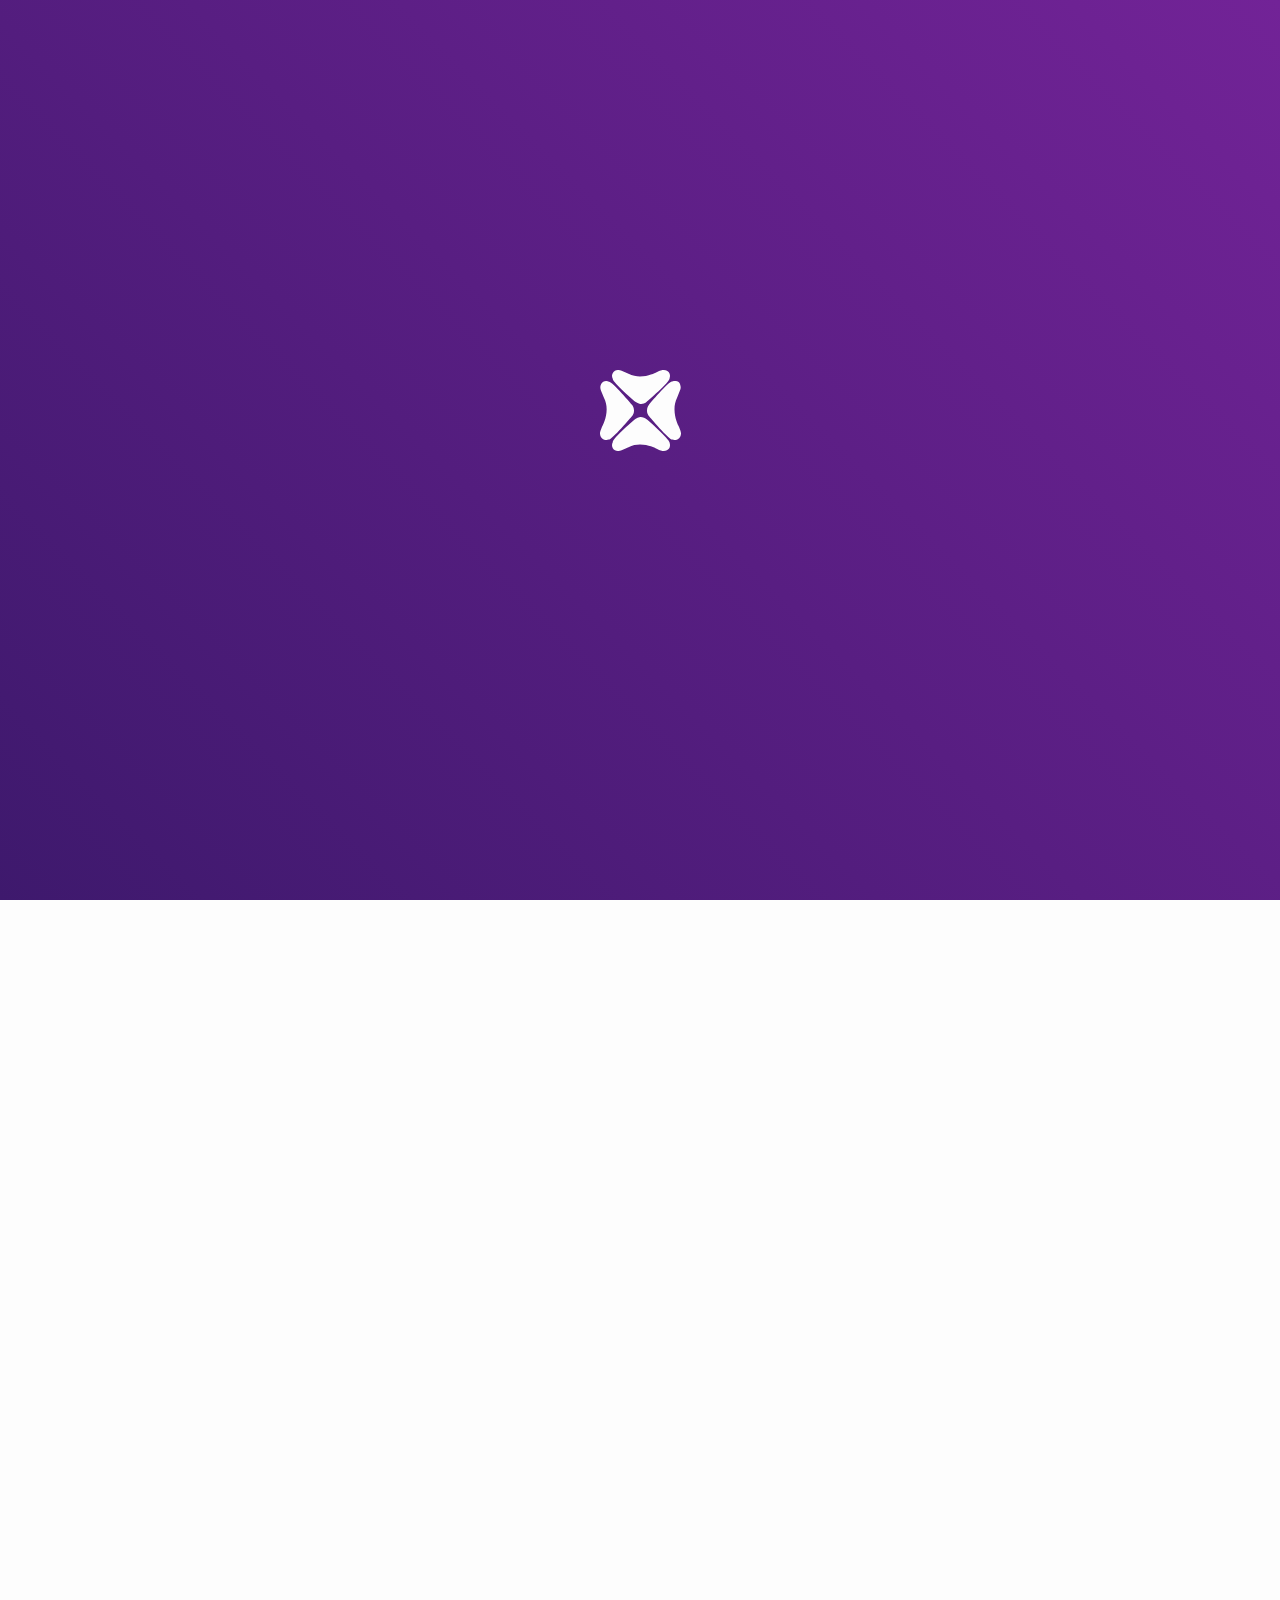
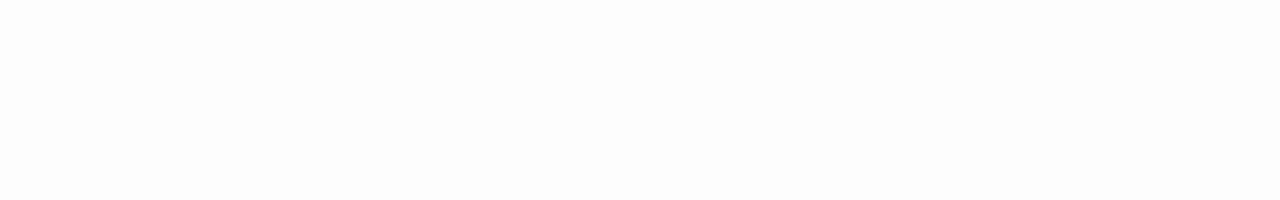
<file: index.html>
<!DOCTYPE html>
<html lang="pt-BR">
  <head>
    <meta charset="UTF-8" />
    <meta http-equiv="X-UA-Compatible" content="IE=edge" />
    <meta name="viewport" content="width=device-width, initial-scale=1.0" />
    <link
      rel="stylesheet"
      href="https://cdn.jsdelivr.net/npm/bootstrap@5.2.3/dist/css/bootstrap.min.css"
    />
    <link
      rel="stylesheet"
      href="https://fonts.googleapis.com/css?family=Inter"
    />
    <link rel="stylesheet" href="css/index.css" />
    <title>Contifica | Login</title>
  </head>
  <body style="overflow: hidden">
    <div
      class="animacao bg_grad h-100 d-flex justify-content-center align-items-center d-flex flex-column"
    >
      <img class="logo" src="img/logo.svg" alt="" />
      <h1 class="marca">Contifica</h1>
    </div>

    <div
      class="login h-100 d-flex justify-content-center align-items-sm-center"
    >
      <div class="login_form">
        <div class="d-flex flex-column m-3">
          <span class="large">Oi,</span>
          <span class="medium">Seja bem vindo!</span>
        </div>

        <form class="w-100 d-flex flex-column" action="" method="post">
          <label for="email" class="small fw-bold mt-3 ms-2">Email</label>
          <input
            class="login_input"
            type="email"
            name="email"
            id="email"
            placeholder="Digite seu endereço de email"
          />

          <label for="Password" class="small fw-bold mt-3 ms-2">Password</label>
          <input
            class="login_input"
            type="password"
            name="password"
            id="password"
            placeholder="Digite sua senha"
          />

          <div class="d-flex justify-content-between m-2">
            <div>
              <input type="checkbox" name="remember" id="remember" />
              <label for="remember">Lembrar</label>
            </div>
            <a href="password-reset.html">Esqueci minha senha</a>
          </div>

          <input class="login_button medium" type="submit" value="Entrar" />
          <div class="text-end m-2">
            <a href="cadastro.html"> Ainda não tem uma conta? Cadastre-se </a>
          </div>
        </form>
      </div>
    </div>

    <script src="https://animejs.com/lib/anime.min.js"></script>
    <script src="https://cdn.jsdelivr.net/npm/bootstrap@5.2.3/dist/js/bootstrap.bundle.min.js"></script>
    <script src="js/index.js"></script>
  </body>
</html>
</file>
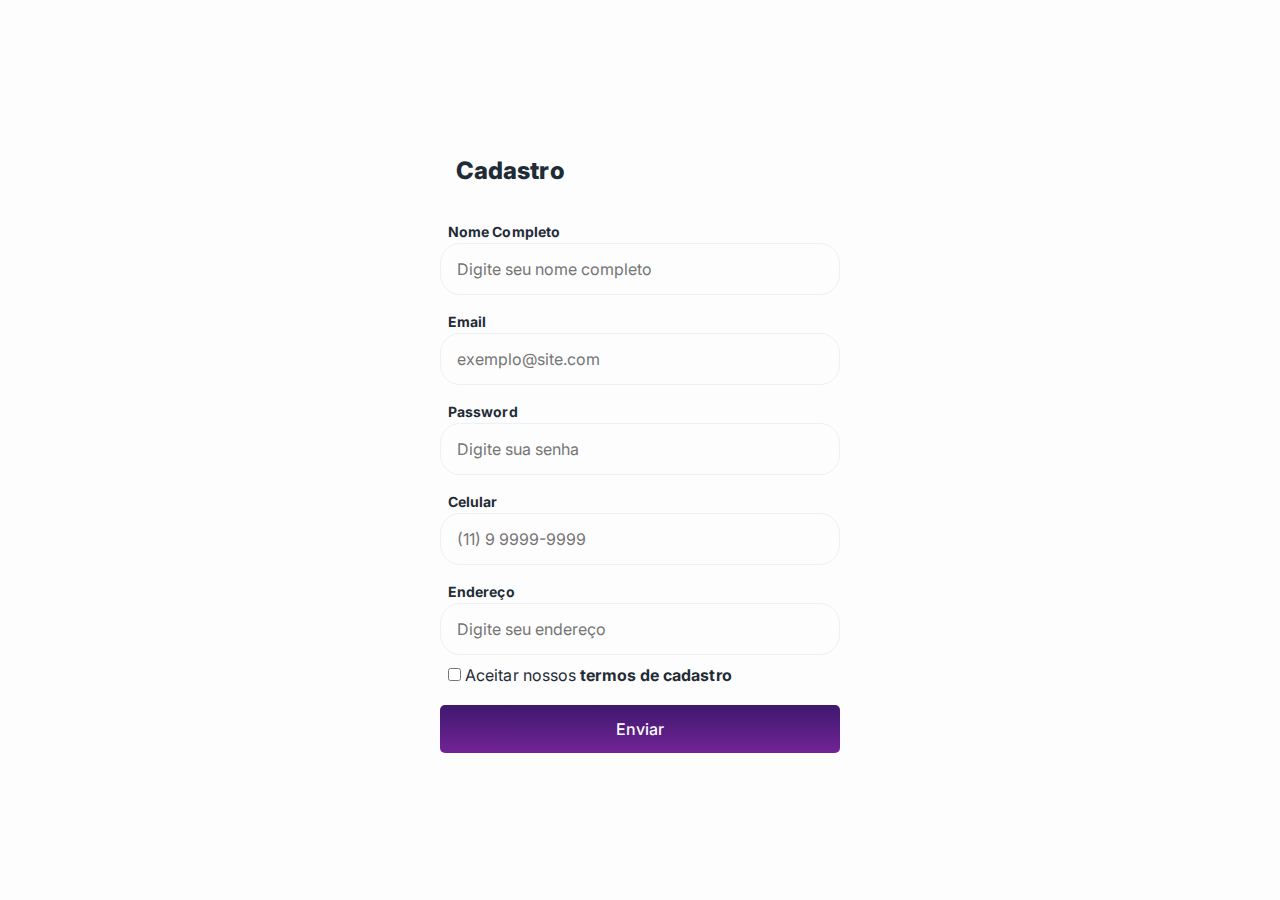
<file: cadastro.html>
<!DOCTYPE html>
<html lang="pt-BR">
  <head>
    <meta charset="UTF-8" />
    <meta http-equiv="X-UA-Compatible" content="IE=edge" />
    <meta name="viewport" content="width=device-width, initial-scale=1.0" />
    <link
      rel="stylesheet"
      href="https://cdn.jsdelivr.net/npm/bootstrap@5.2.3/dist/css/bootstrap.min.css"
    />
    <link
      rel="stylesheet"
      href="https://fonts.googleapis.com/css?family=Inter"
    />
    <link rel="stylesheet" href="css/cadastro.css" />
    <title>Contifica | Cadastro</title>
  </head>
  <body>
    <div class="h-100 d-flex justify-content-center align-items-sm-center">
      <div class="cadastro_form">
        <div class="d-flex flex-column m-3">
          <span class="large">Cadastro</span>
        </div>

        <form
          class="w-100 d-flex flex-column"
          action="index.html"
          method="post"
        >
          <label for="nome" class="small fw-bold mt-3 ms-2"
            >Nome Completo</label
          >
          <input
            class="cadastro_input"
            type="text"
            name="nome"
            id="nome"
            placeholder="Digite seu nome completo"
          />

          <label for="email" class="small fw-bold mt-3 ms-2">Email</label>
          <input
            class="cadastro_input"
            type="email"
            name="email"
            id="email"
            placeholder="exemplo@site.com"
          />

          <label for="Password" class="small fw-bold mt-3 ms-2">Password</label>
          <input
            class="cadastro_input"
            type="password"
            name="password"
            id="password"
            placeholder="Digite sua senha"
          />

          <label for="celular" class="small fw-bold mt-3 ms-2">Celular</label>
          <input
            class="cadastro_input"
            type="text"
            name="celular"
            id="celular"
            placeholder="(11) 9 9999-9999"
          />

          <label for="endereco" class="small fw-bold mt-3 ms-2">Endereço</label>
          <input
            class="cadastro_input"
            type="text"
            name="endereco"
            id="endereco"
            placeholder="Digite seu endereço"
          />

          <div class="d-flex m-2">
            <div>
              <input type="checkbox" name="remember" id="remember" />
              <label for="remember"
                >Aceitar nossos
                <a class="fw-bold" href="">termos de cadastro</a></label
              >
            </div>
          </div>

          <input class="cadastro_button medium" type="submit" value="Enviar" />
        </form>
      </div>
    </div>
    <script src="https://cdn.jsdelivr.net/npm/bootstrap@5.2.3/dist/js/bootstrap.bundle.min.js"></script>
  </body>
</html>
</file>
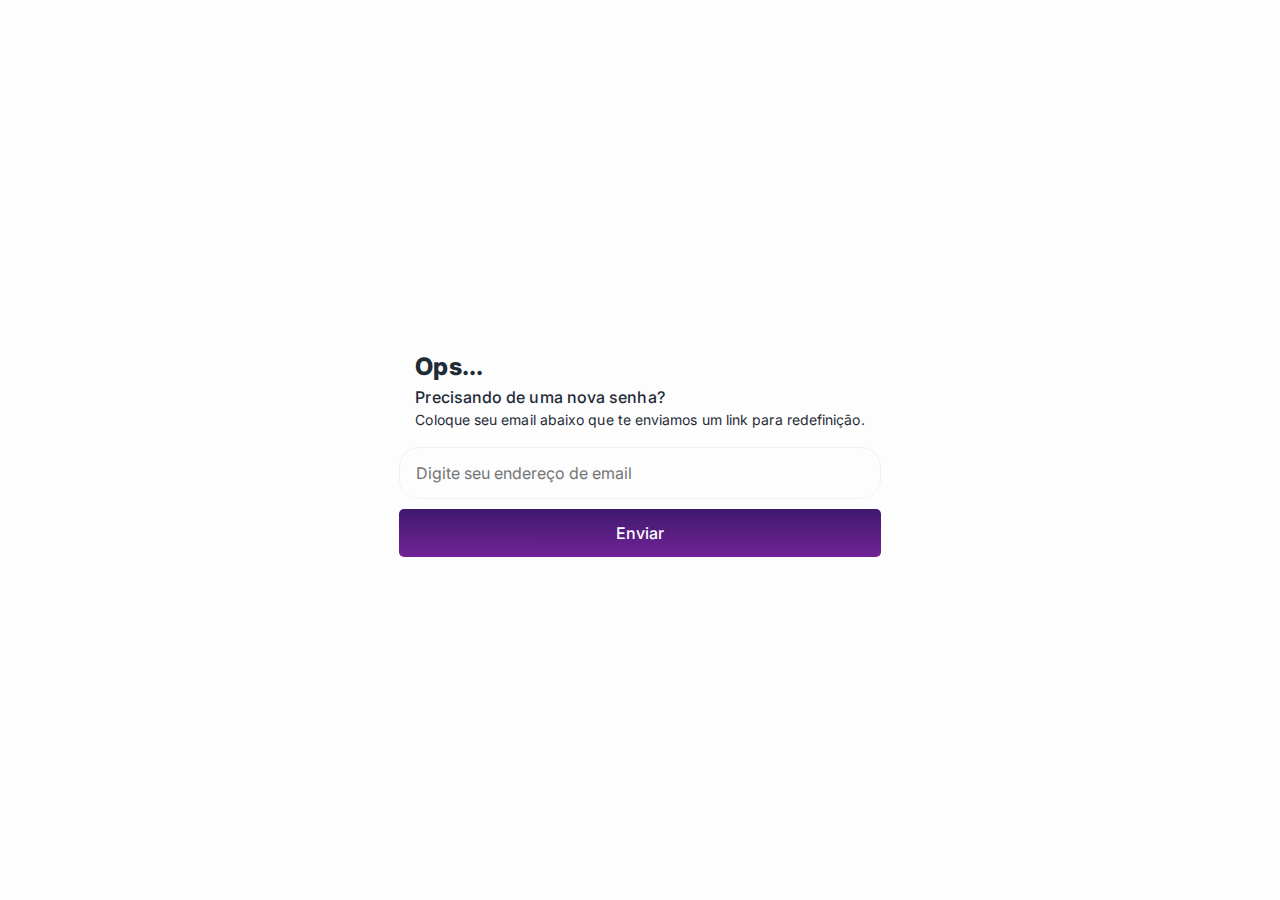
<file: password-reset.html>
<!DOCTYPE html>
<html lang="pt-BR">
  <head>
    <meta charset="UTF-8" />
    <meta http-equiv="X-UA-Compatible" content="IE=edge" />
    <meta name="viewport" content="width=device-width, initial-scale=1.0" />
    <link
      rel="stylesheet"
      href="https://cdn.jsdelivr.net/npm/bootstrap@5.2.3/dist/css/bootstrap.min.css"
    />
    <link
      rel="stylesheet"
      href="https://fonts.googleapis.com/css?family=Inter"
    />
    <link rel="stylesheet" href="css/password-reset.css" />
    <title>Contifica | Esqueceu sua senha?</title>
  </head>
  <body>
    <div class="h-100 d-flex justify-content-center align-items-sm-center">
      <div class="reset_form">
        <div class="d-flex flex-column m-3">
          <span class="large">Ops...</span>
          <span class="medium">Precisando de uma nova senha?</span>
          <span class="small"
            >Coloque seu email abaixo que te enviamos um link para
            redefinição.</span
          >
        </div>

        <form
          class="w-100 d-flex flex-column"
          action="index.html"
          method="post"
        >
          <input
            class="reset_input"
            type="email"
            name="email"
            id="email"
            placeholder="Digite seu endereço de email"
          />

          <input class="reset_button medium" type="submit" value="Enviar" />
        </form>
      </div>
    </div>

    <script src="https://cdn.jsdelivr.net/npm/bootstrap@5.2.3/dist/js/bootstrap.bundle.min.js"></script>
  </body>
</html>
</file>
<file: css/index.css>
body, html{
    margin: 0;
    padding: 0;
    width: 100%;
    height: 100%;
    color: #1F2C37;
    font-style: normal;
    text-decoration: none;
    letter-spacing: 0.005em;
    background-color: #FDFDFD;
    font-family: 'Inter', 'Roboto', sans-serif;
}
a{
    color: #1F2C37;
    text-decoration: none;
}

a:hover{
    color: #1F2C37;
    text-decoration: none;
    font-weight: bold;
}

.bg_grad{
    background: linear-gradient(45deg, #3E196D 0%, #722397 100%);
}

.bg_light{
    background-color: #FDFDFD;
}

.small{
    font-size: 14px;
    font-weight: 400;
    line-height: 22px;
}

.medium{
    font-size: 16px;
    font-weight: 500;
    line-height: 24px;
}

.large{
    font-size: 24px;
    font-weight: 800;
    line-height: 36px;
}

.marca{
    opacity: 0;
    font-size: 50px;
    color: #FDFDFD;
    margin: 10px 20px;
}

.login{
    opacity: 0;
    z-index: -1;
    display: none;
    filter: blur(10px);
}
 
.login_form{
    min-width: 400px;
}

.login_input{
    height: 52px;
    border-radius: 20px;
    background: #FDFDFD;
    padding: 0px 0px 0px 16px;
    border: 1px solid #ECF1F6;
}

.login_button{
    height: 48px;
    border: none;
    color: #FDFDFD;
    margin: 10px 0px;
    padding: 12px 32px;
    border-radius: 5px;
    background: linear-gradient(180.02deg, #3E196D 0.01%, #722397 99.99%);
}
</file>
<file: css/cadastro.css>
body, html{
    margin: 0;
    padding: 0;
    width: 100%;
    height: 100%;
    color: #1F2C37;
    font-style: normal;
    text-decoration: none;
    letter-spacing: 0.005em;
    background-color: #FDFDFD;
    font-family: 'Inter', 'Roboto', sans-serif;
}
a{
    color: #1F2C37;
    text-decoration: none;
}

a:hover{
    color: #1F2C37;
    text-decoration: none;
    font-weight: bold;
}

.bg_grad{
    background: linear-gradient(45deg, #3E196D 0%, #722397 100%);
}

.bg_light{
    background-color: #FDFDFD;
}

.small{
    font-size: 14px;
    font-weight: 400;
    line-height: 22px;
}

.medium{
    font-size: 16px;
    font-weight: 500;
    line-height: 24px;
}

.large{
    font-size: 24px;
    font-weight: 800;
    line-height: 36px;
}

.marca{
    opacity: 0;
    font-size: 50px;
    color: #FDFDFD;
    margin: 10px 20px;
}

.cadastro{
    opacity: 0;
    z-index: -1;
    display: none;
    filter: blur(10px);
}
 
.cadastro_form{
    min-width: 400px;
}

.cadastro_input{
    height: 52px;
    border-radius: 20px;
    background: #FDFDFD;
    padding: 0px 0px 0px 16px;
    border: 1px solid #ECF1F6;
}

.cadastro_button{
    height: 48px;
    border: none;
    color: #FDFDFD;
    margin: 10px 0px;
    padding: 12px 32px;
    border-radius: 5px;
    background: linear-gradient(180.02deg, #3E196D 0.01%, #722397 99.99%);
}
</file>
